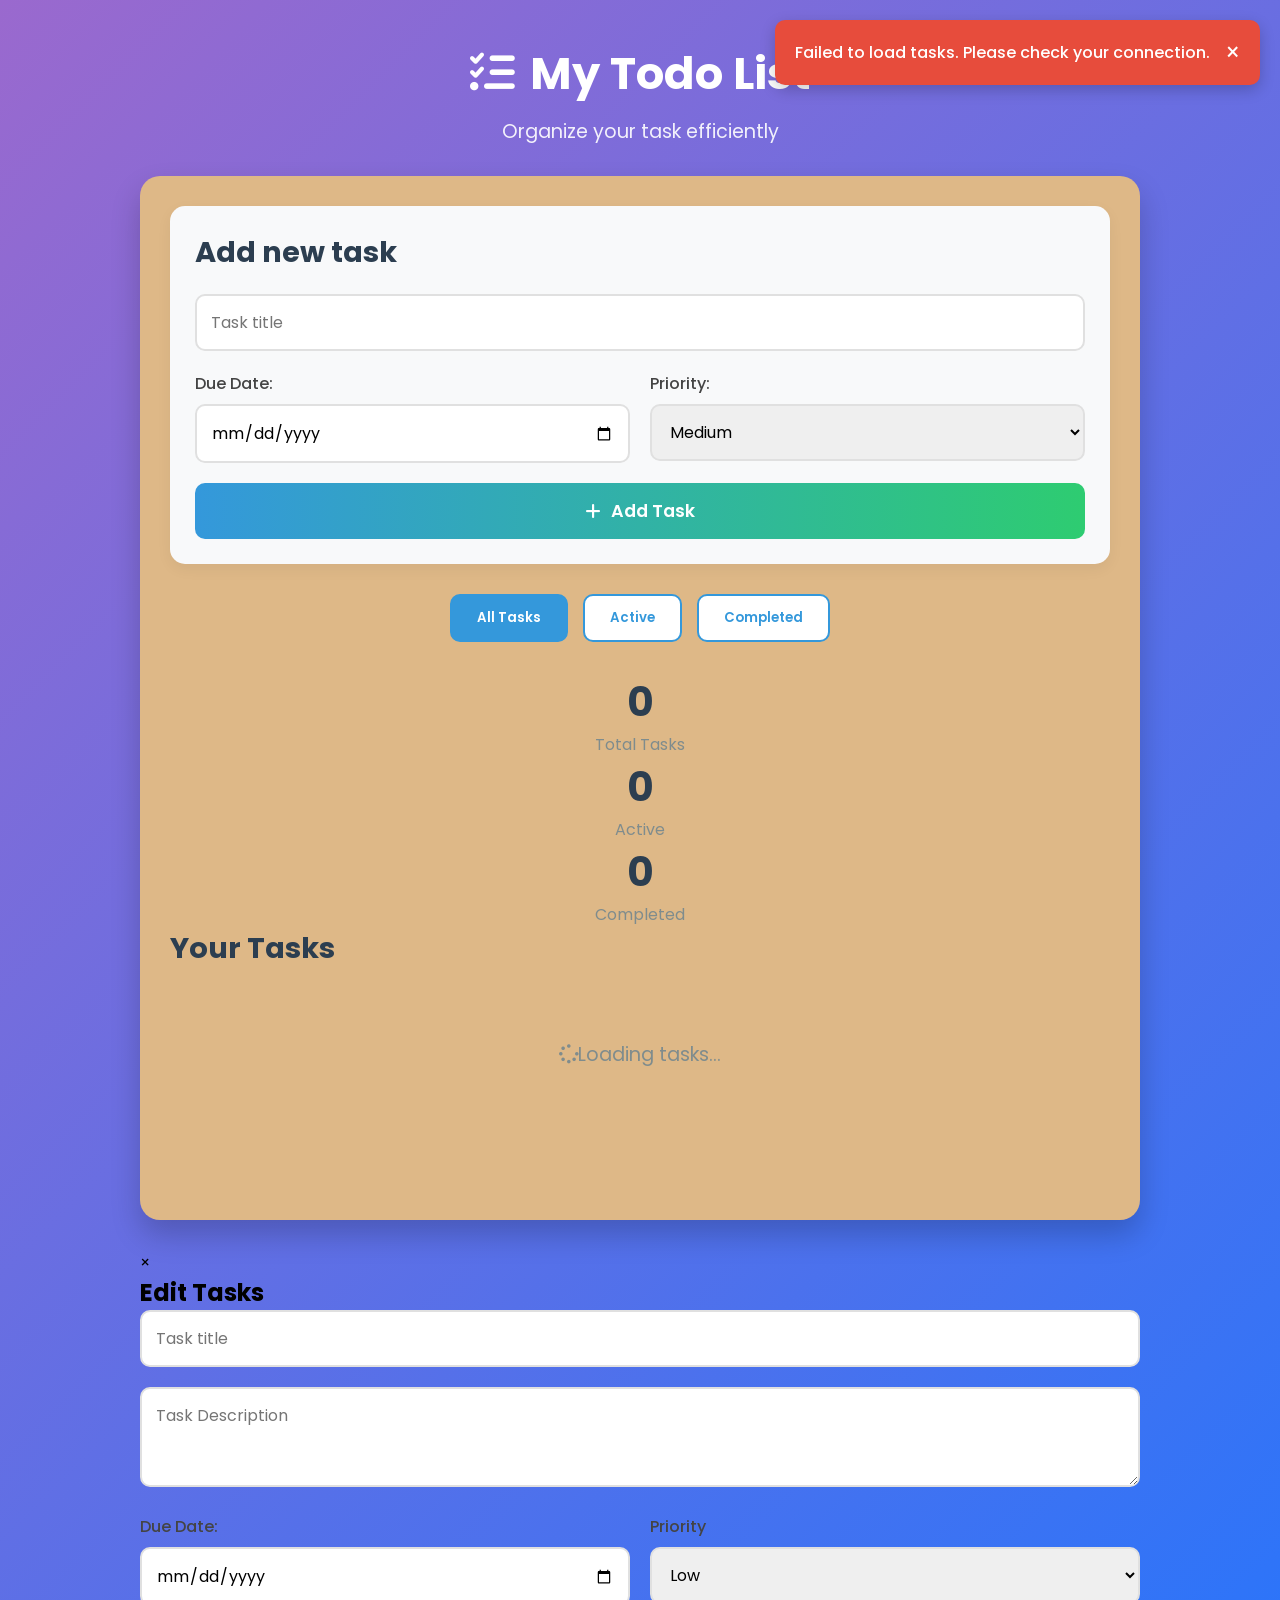
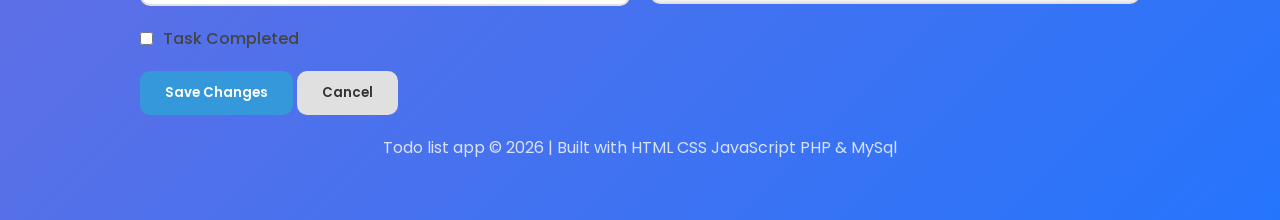
<file: index.html>
<!DOCTYPE html>
<html lang="en">
<head>
    <meta charset="utf-8">
    <meta name="viewport" content="width=device-width, initial-scale=1.0">
    <title>Todo List App</title>
    <link rel="stylesheet" href="style.css">
    <link rel="stylesheet" href="https://cdnjs.cloudflare.com/ajax/libs/font-awesome/6.4.0/css/all.min.css">
    <link href="https://fonts.googleapis.com/css2?family=Poppins:wght@300;400;500;600;700&display=swap" rel="stylesheet">



</head>
<body>
    <div class="container">
        <header>
            <h1><i class="fas fa-tasks"></i>My Todo List</h1>
            <p class="subtitle">Organize your task efficiently</p>
        </header>

        <div class="app-wrapper">
            <!--Add task form -->
            <div class="task-form">
                <h2>Add new task</h2>
                <form id="addTaskForm">
                    <div class="form-group">
                        <input type="text" id="taskTitle" placeholder="Task title" required>
                    </div>
                    <div class="form-row">
                        <div class="form-group">
                            <label for="dueDate">Due Date:</label>
                            <input type="date" id="dueDate">
                        </div>
                        <div class="form-group">
                            <label for="priority">Priority:</label>
                            <select id="priority">
                                <option value="Low">Low</option>
                                <option value="Medium" selected>Medium</option>
                                <option value="High">High</option>
                            </select>
                        </div>
                    </div>

                    <button type="submit" class="btn-add">
                        <i class="fas fa-plus"></i>Add Task
                    </button>
                </form>
            </div>

            <!--Task filters-->
            <div class="filters">
                <button class="filter-btn active" data-filter="all">All Tasks</button>
                <button class="filter-btn" data-filter="active">Active</button>
                <button class="filter-btn" data-filter="completed">Completed</button>
            </div>

            <!--Task Status-->
            <div class="status">
                <div class="stat-item">
                    <span class="stat-count" id="totalTasks">0</span>
                    <span class="stat-label">Total Tasks</span>
                </div>
                <div class="stat-item">
                    <span class="stat-count" id="activeTasks">0</span>
                    <span class="stat-label">Active</span>
                </div>
                <div class="stat-item">
                    <span class="stat-count" id="completedTasks">0</span>
                    <span class="stat-label">Completed</span>
                </div>
            </div>

            <!--Task list -->
            <div class="task-list">
                <h2>Your Tasks</h2>
                <div id="tasksContainer">
                    <!--tasks will loaded here dynamically-->
                    <div class="loading">
                        <i class="fas fa-spinner fa-spin"></i>Loading tasks...
                    </div>
                </div>
            </div>
        </div>

        <!--Edit task model -->
        <div id="editModel" class="model">
            <div class="model-content">
                <span class="close-model">&times;</span>
                <h2>Edit Tasks</h2>
                <form id="editTaskForm">
                    <input type="hidden" id="editTaskId">
                    <div class="form-group">
                        <input type="text" id="editTaskTitle" placeholder="Task title" required>
                    </div>
                    <div class="form-group">
                        <textarea id="editTaskDescription" placeholder="Task Description"></textarea>
                    </div>
                    <div class="form-row">
                           <div class="form-group">
                        <label for="editDuedate">Due Date:</label>
                        <input type="date" id="editDueDate">
                    </div>
                    <div class="form-group">
                        <label for="editPriority">Priority</label>
                        <select id="editPriority">
                            <option value="Low">Low</option>
                            <option value="Medium">Medium</option>
                            <option value="High">High</option>
                        </select>
                    </div>
                    </div>
                    <div class="form-group">
                        <label class="checkbox-label">
                            <input type="checkbox" id="editIsComplete">
                            <span>Task Completed</span>
                        </label>
                    </div>
                    <div class="model-buttons">
                        <button type="submit" class="btn-save">Save Changes</button>
                        <button type="button" class="btn-cancel">Cancel</button>
                    </div>
                 
                </form>
            </div>
        </div>

        <footer>
            <p> Todo list app &copy; 2026 | Built with HTML CSS JavaScript PHP & MySql</p>
        </footer>
    </div>

     <script src="script.js"></script>
</body>
</html>
</file>
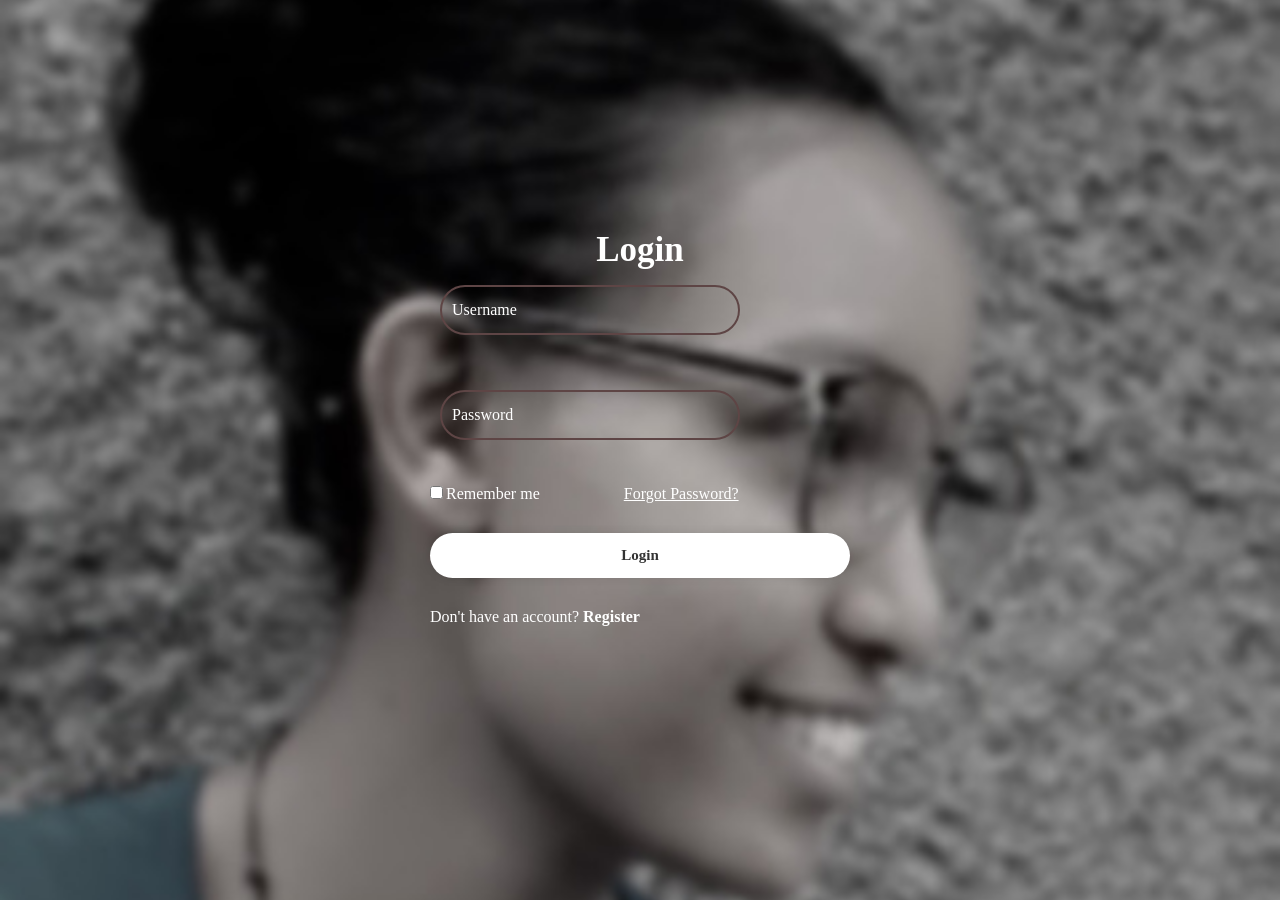
<file: log.html>
<! DOCTYPE html>
<html>
    <head>
        <meta charset="utf-8">
        <meta name="viewport" content="width=device-width, initial-scale=1.0 ">
        <link rel="stylesheet" href="logstyle.css">
        <title>Login page</title>

       
    </head>
    <body>
        <div class="full">
            <form action="">
                <h1>Login</h1>
                <div class="input-box">
                    <input type="text" placeholder="Username" required>
                    <i class="bx bxs-user"></i>
                </div>
                <div class="input-box">
                    <input type="text" placeholder="Password" requied>
                    <i class="bx bxs-lock-alt"></i>
                </div>
                <div class="remfor">
                    <label><input type="checkbox">Remember me</label>
                    <a href="#">Forgot Password?</a>
                </div>
                <button type="submit" class="btn">Login</button>

                <div class="register-link">
                    <p>Don't have an account? <a href="#">Register</a></p>
                </div>
            </form>
        </div>
    </body>
</html>
</file>
<file: style.css>
/* Reset and Base Styles */
* {
    margin:0;
    padding:0;
    box-sizing: border-box;
    font-family: 'Poppins', sans-serif;
}

body {
    background: linear-gradient(135deg, #9a69ce 0%, #2575fc 100%);
    /* color: #333;*/
    min-height: 100vh;
    padding: 40px;
}

.container {
    max-width: 1000px;
    margin:0 auto;
}

/* Header */
header {
    text-align: center;
    margin-bottom: 30px;
    color: white;
}

header h1 {
    font-size: 2.8rem;
    margin-bottom: 10px;
    display: flex;
    align-items: center;
    justify-content: center;
    gap: 15px;
}

.subtitle {
    font-size: 1.2rem;
    opacity: 0.9;
}

/* App Wrapper */
.app-wrapper {
    background-color: burlywood;
    border-radius: 20px;
    box-shadow: 0 15px 30px rgba(0, 0, 0, 0.2);
    padding: 30px;
    margin-bottom: 30px;
}

/* Task Form */
.task-form {
    background-color: #f8f9fa;
    border-radius: 15px;
    padding: 25px;
    margin-bottom: 30px;
    box-shadow: 0 5px 15px rgba(6, 5, 5, 0.05);
}

.task-form h2 {
    color: #2c3e50;
    margin-bottom: 20px;
    font-size: 1.8rem;
}

.form-group {
    margin-bottom: 20px;
}

.form-row {
    display: flex;
    gap: 20px;
    margin-bottom: 20px;
}

.form-row .form-group {
    flex: 1;
    margin-bottom: 0;
}

input, textarea, select {
    width: 100%;
    padding: 14px;
    border: 2px solid #e0e0e0;
    border-radius: 10px;
    font-size: 1rem;
    transition: all 0.3s;
}

input:focus, textarea:focus, select:focus {
    border-color: #3498db;
    outline: none;
    box-shadow: 0 0 0 3px rgba(52, 152, 219, 0.2);
}

textarea {
    min-height: 100px;
    resize: vertical;
}

label {
    display: block;
    margin-bottom: 8px;
    font-weight: 500;
    color: #444;
}

/* Buttons */
.btn-add {
    background: linear-gradient(to right, #3498db, #2ecc71);
    color: white;
    border: none;
    padding: 15px 30px;
    border-radius: 10px;
    font-size: 1.1rem;
    font-weight: 600;
    cursor: pointer;
    display: flex;
    align-items: center;
    justify-content: center;
    gap: 10px;
    width: 100%;
    transition: all 0.3s;
}

.btn-add:hover {
    transform: translateY(-3px);
    box-shadow: 0 7px 15px rgba(52, 152, 219, 0.3);
}

/* Filters */
.filters {
    display: flex;
    justify-content: center;
    gap: 15px;
    margin-bottom: 30px;
}

.filter-btn {
    padding: 12px 25px;
    border: 2px solid #3498db;
    background-color: white;
    color: #3498db;
    border-radius: 10px;
    font-weight: 600;
    cursor: pointer;
    transition: all 0.3s;
}

.filter-btn.active, .filter-btn:hover {
    background-color: #3498db;
    color: white;
}

/* Stats */
.stats {
    display: flex;
    justify-content: space-around;
    background-color: #f8f9fa;
    border-radius: 15px;
    padding: 20px;
    margin-bottom: 30px;
}

.stat-item {
    text-align: center;
}

.stat-count {
    display: block;
    font-size: 2.5rem;
    font-weight: 700;
    color: #2c3e50;
}

.stat-label {
    font-size: 1rem;
    color: #7f8c8d;
}

/* Task List */
.task-list h2 {
    color: #2c3e50;
    margin-bottom: 20px;
    font-size: 1.8rem;
}

#tasksContainer {
    min-height: 200px;
}

.loading {
    text-align: center;
    padding: 50px;
    font-size: 1.2rem;
    color: #7f8c8d;
}

/* Task Item */
.task-item {
    background-color: white;
    border-radius: 15px;
    padding: 20px;
    margin-bottom: 15px;
    box-shadow: 0 5px 15px rgba(0, 0, 0, 0.05);
    border-left: 6px solid #3498db;
    transition: all 0.3s;
    display: flex;
    justify-content: space-between;
    align-items: center;
}

.task-item:hover {
    transform: translateY(-5px);
    box-shadow: 0 8px 20px rgba(0, 0, 0, 0.1);
}

.task-item.completed {
    opacity: 0.8;
    border-left-color: #2ecc71;
}

.task-item.high-priority {
    border-left-color: #e74c3c;
}

.task-item.medium-priority {
    border-left-color: #f39c12;
}

.task-item.low-priority {
    border-left-color: #27ae60;
}

.task-content {
    flex: 1;
}

.task-title {
    font-size: 1.3rem;
    font-weight: 600;
    color: #2c3e50;
    margin-bottom: 8px;
    display: flex;
    align-items: center;
    gap: 10px;
}

.task-title.completed {
    text-decoration: line-through;
    color: #95a5a6;
}

.task-description {
    color: #7f8c8d;
    margin-bottom: 10px;
    line-height: 1.5;
}

.task-meta {
    display: flex;
    gap: 20px;
    font-size: 0.9rem;
}

.due-date, .priority {
    display: flex;
    align-items: center;
    gap: 5px;
}

.due-date.overdue {
    color: #e74c3c;
    font-weight: 600;
}

.task-actions {
    display: flex;
    gap: 10px;
}

.action-btn {
    background: none;
    border: none;
    font-size: 1.2rem;
    cursor: pointer;
    padding: 8px;
    border-radius: 8px;
    transition: all 0.2s;
}

.edit-btn {
    color: #3498db;
}

.edit-btn:hover {
    background-color: rgba(52, 152, 219, 0.1);
}

.delete-btn {
    color: #e74c3c;
}

.delete-btn:hover {
    background-color: rgba(231, 76, 60, 0.1);
}

.complete-btn {
    color: #2ecc71;
}

.complete-btn:hover {
    background-color: rgba(46, 204, 113, 0.1);
}

/* Modal */
.modal {
    display: none;
    position: fixed;
    top: 0;
    left: 0;
    width: 100%;
    height: 100%;
    background-color: rgba(0, 0, 0, 0.5);
    z-index: 1000;
    justify-content: center;
    align-items: center;
}

.modal-content {
    background-color: white;
    border-radius: 20px;
    padding: 30px;
    width: 90%;
    max-width: 600px;
    box-shadow: 0 20px 40px rgba(0, 0, 0, 0.2);
    position: relative;
}

.close-modal {
    position: absolute;
    top: 20px;
    right: 25px;
    font-size: 1.8rem;
    cursor: pointer;
    color: #7f8c8d;
}

.modal-buttons {
    display: flex;
    gap: 15px;
    margin-top: 20px;
}

.btn-save {
    background-color: #3498db;
    color: white;
    border: none;
    padding: 12px 25px;
    border-radius: 10px;
    font-weight: 600;
    cursor: pointer;
    flex: 1;
}

.btn-cancel {
    background-color: #e0e0e0;
    color: #333;
    border: none;
    padding: 12px 25px;
    border-radius: 10px;
    font-weight: 600;
    cursor: pointer;
    flex: 1;
}

.btn-save:hover {
    background-color: #2980b9;
}

.btn-cancel:hover {
    background-color: #bdc3c7;
}

.checkbox-label {
    display: flex;
    align-items: center;
    gap: 10px;
    cursor: pointer;
}

.checkbox-label input {
    width: auto;
}

/* Footer */
footer {
    text-align: center;
    color: white;
    padding: 20px;
    opacity: 0.8;
}

/* Responsive Design */
@media (max-width: 768px) {
    .form-row {
        flex-direction: column;
        gap: 20px;
    }
    
    .filters {
        flex-direction: column;
    }
    
    .stats {
        flex-direction: column;
        gap: 20px;
    }
    
    .task-item {
        flex-direction: column;
        align-items: flex-start;
        gap: 15px;
    }
    
    .task-actions {
        align-self: flex-end;
    }
    
    header h1 {
        font-size: 2.2rem;
    }
}
</file>
<file: logstyle.css>
*{
    margin:0;
    padding:0;
    box-sizing:border-box;
    font-family :Georgia, 'Times New Roman', Times, serif;
}

body{
    display:flex;
    justify-content:center;
    align-items:center;
    min-height:100vh;
    background:url(Snapchat-235343762.jpg) no-repeat;
    background-size:cover;
    background-position:center;
}
.full{
    width: 500px;
    height:500px;
    background :transparent;
    color:white;
    border-radius:10px;
    padding:30px 40px;
    margin:10px;
}
.full h1{
    font-size:35px;
    text-align:center;
}
.full .input-box{
    position:relative;
    width: 100%;
    height:100px;
    margin:5px 0;
}     

.input-box input{
    width: 300px;
    height: 50px;
    background:transparent; 
    outline:none;
    border:2px solid  rgb(94, 69, 69);
    border-radius:40px;
    font-size:16px;
    color:white;
    padding:0px 10px 0px 10px;
    margin:10px;
}

.input-box input::placeholder{
    color:white;
}

.input-box i{
    position:absolute;
    right:20px;
    top:50%;
    transform:translateY(-50%);
    font-size:20px;
}

.full.remfor{
    display:flex;
    justify-content:space-between;
    font-size:15px;
    margin:-15px 0px 15px;
}

.remfor label input{
    accent-color:white;
    margin-right:3px;
}

.remfor a{
    color:white;
    padding-left:80px;
}

.remfor a:hover{
    color:aqua;
}

.full .btn{
    width:100%;
    height:45px;
    background:white;
    border:none;
    outline:none;
    border-radius:40px;
    box-shadow:0 0 10px rgb(0, 0,0, .1);
    cursor:pointer;
    font-size:15px;
    color:#333;
    font-weight:600;
    margin-bottom:30px;
    margin-top:30px;

}

.full.register-link{
    font-size:15px;
    text-align:center;
    margin:20px 0px 15px;
}
.register-link p a {
    color:white;
    text-decoration:none;
    font-weight:600;
}
.register-link p a:hover{
    text-decoration:underline;
}
</file>
